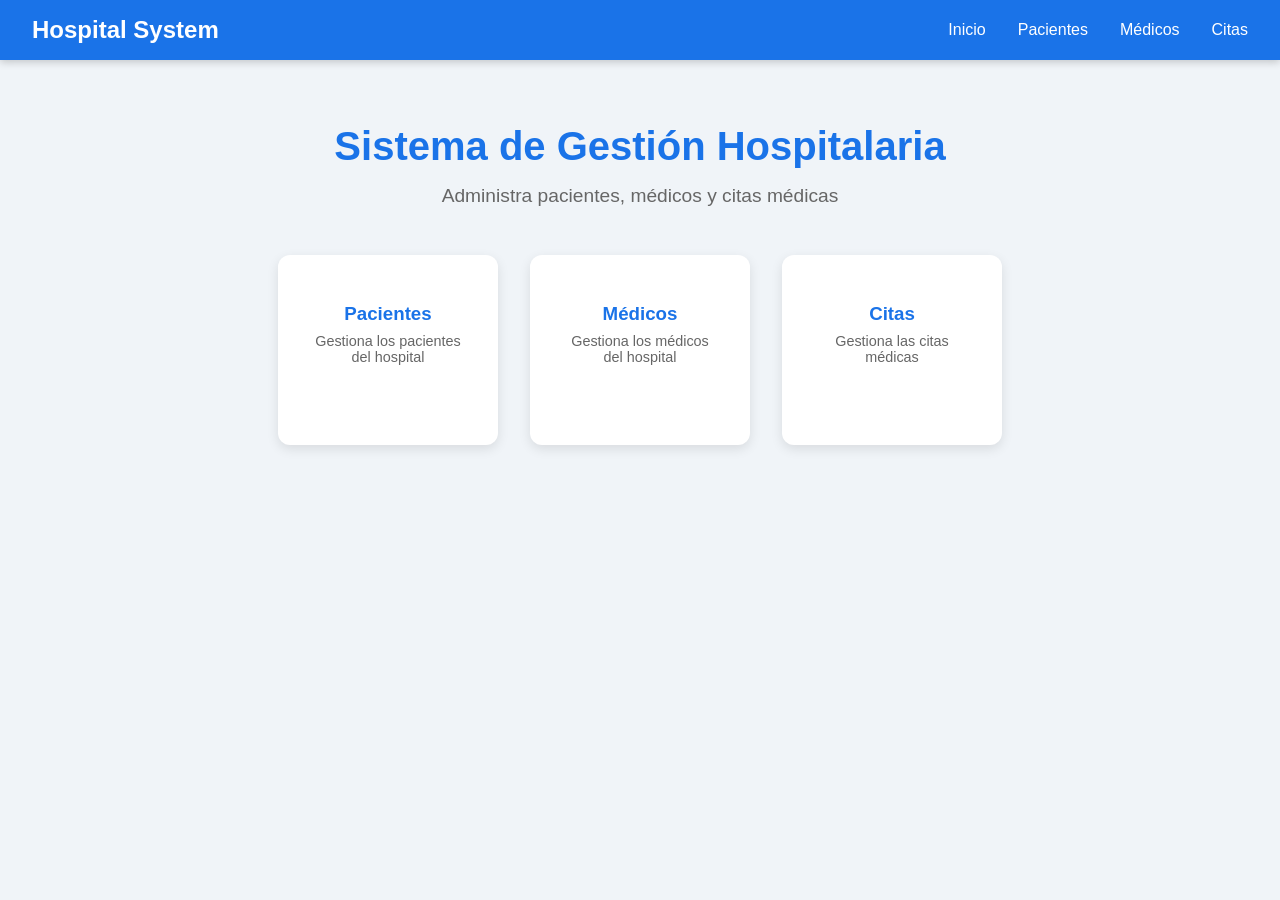
<file: Frontend/index.html>
<!DOCTYPE html>
<html lang="es">
<head>
    <meta charset="UTF-8">
    <meta name="viewport" content="width=device-width, initial-scale=1.0">
    <title>Hospital System</title>
    <link rel="stylesheet" href="css/styles.css">
</head>
<body>
    <nav class="navbar">
        <div class="navbar-brand"> Hospital System</div>
        <ul class="navbar-menu">
            <li><a href="index.html">Inicio</a></li>
            <li><a href="pages/patients.html">Pacientes</a></li>
            <li><a href="pages/doctors.html">Médicos</a></li>
            <li><a href="pages/appointments.html">Citas</a></li>
        </ul>
    </nav>

    <main class="main-content">
        <div class="hero">
            <h1>Sistema de Gestión Hospitalaria</h1>
            <p>Administra pacientes, médicos y citas médicas</p>
            <div class="cards-container">
                <div class="card" onclick="window.location='pages/patients.html'">
                    <span class="card-icon"></span>
                    <h3>Pacientes</h3>
                    <p>Gestiona los pacientes del hospital</p>
                </div>
                <div class="card" onclick="window.location='pages/doctors.html'">
                    <span class="card-icon"></span>
                    <h3>Médicos</h3>
                    <p>Gestiona los médicos del hospital</p>
                </div>
                <div class="card" onclick="window.location='pages/appointments.html'">
                    <span class="card-icon"></span>
                    <h3>Citas</h3>
                    <p>Gestiona las citas médicas</p>
                </div>
            </div>
        </div>
    </main>
</body>
</html>
</file>
<file: Frontend/css/styles.css>
* {
    margin: 0;
    padding: 0;
    box-sizing: border-box;
    font-family: 'Segoe UI', sans-serif;
}

body {
    background-color: #f0f4f8;
    color: #333;
}

/* NAVBAR */
.navbar {
    background-color: #1a73e8;
    padding: 1rem 2rem;
    display: flex;
    justify-content: space-between;
    align-items: center;
    box-shadow: 0 2px 8px rgba(0,0,0,0.2);
}

.navbar-brand {
    color: white;
    font-size: 1.5rem;
    font-weight: bold;
}

.navbar-menu {
    list-style: none;
    display: flex;
    gap: 2rem;
}

.navbar-menu a {
    color: white;
    text-decoration: none;
    font-size: 1rem;
    transition: opacity 0.2s;
}

.navbar-menu a:hover {
    opacity: 0.8;
}

/* HERO */
.hero {
    text-align: center;
    padding: 4rem 2rem;
}

.hero h1 {
    font-size: 2.5rem;
    color: #1a73e8;
    margin-bottom: 1rem;
}

.hero p {
    font-size: 1.2rem;
    color: #666;
    margin-bottom: 3rem;
}

/* CARDS */
.cards-container {
    display: flex;
    justify-content: center;
    gap: 2rem;
    flex-wrap: wrap;
}

.card {
    background: white;
    border-radius: 12px;
    padding: 2rem;
    width: 220px;
    cursor: pointer;
    box-shadow: 0 4px 12px rgba(0,0,0,0.1);
    transition: transform 0.2s, box-shadow 0.2s;
    text-align: center;
}

.card:hover {
    transform: translateY(-5px);
    box-shadow: 0 8px 20px rgba(0,0,0,0.15);
}

.card-icon {
    font-size: 3rem;
}

.card h3 {
    margin: 1rem 0 0.5rem;
    color: #1a73e8;
}

.card p {
    color: #666;
    font-size: 0.9rem;
}

/* PAGE LAYOUT */
.page-container {
    max-width: 1100px;
    margin: 2rem auto;
    padding: 0 1rem;
}

.page-title {
    font-size: 2rem;
    color: #1a73e8;
    margin-bottom: 1.5rem;
}

/* FORM */
.form-card {
    background: white;
    border-radius: 12px;
    padding: 2rem;
    margin-bottom: 2rem;
    box-shadow: 0 4px 12px rgba(0,0,0,0.08);
}

.form-card h2 {
    margin-bottom: 1.5rem;
    color: #333;
}

.form-group {
    margin-bottom: 1rem;
}

.form-group label {
    display: block;
    margin-bottom: 0.4rem;
    font-weight: 600;
    color: #555;
}

.form-group input,
.form-group select {
    width: 100%;
    padding: 0.7rem 1rem;
    border: 1px solid #ddd;
    border-radius: 8px;
    font-size: 1rem;
    outline: none;
    transition: border-color 0.2s;
}

.form-group input:focus,
.form-group select:focus {
    border-color: #1a73e8;
}

.form-row {
    display: grid;
    grid-template-columns: 1fr 1fr;
    gap: 1rem;
}

/* BUTTONS */
.btn {
    padding: 0.7rem 1.5rem;
    border: none;
    border-radius: 8px;
    cursor: pointer;
    font-size: 1rem;
    transition: opacity 0.2s;
}

.btn:hover { opacity: 0.85; }

.btn-primary { background: #1a73e8; color: white; }
.btn-success { background: #34a853; color: white; }
.btn-danger  { background: #ea4335; color: white; }
.btn-warning { background: #fbbc04; color: #333; }

/* TABLE */
.table-card {
    background: white;
    border-radius: 12px;
    padding: 2rem;
    box-shadow: 0 4px 12px rgba(0,0,0,0.08);
}

.table-card h2 {
    margin-bottom: 1.5rem;
    color: #333;
}

table {
    width: 100%;
    border-collapse: collapse;
}

th {
    background: #1a73e8;
    color: white;
    padding: 0.8rem 1rem;
    text-align: left;
}

td {
    padding: 0.8rem 1rem;
    border-bottom: 1px solid #eee;
}

tr:hover td {
    background: #f5f9ff;
}

/* ALERTS */
.alert {
    padding: 1rem;
    border-radius: 8px;
    margin-bottom: 1rem;
    display: none;
}

.alert-success { background: #d4edda; color: #155724; }
.alert-error   { background: #f8d7da; color: #721c24; }

/* SEARCH */
.search-bar {
    display: flex;
    gap: 1rem;
    margin-bottom: 1rem;
}

.search-bar input {
    flex: 1;
    padding: 0.7rem 1rem;
    border: 1px solid #ddd;
    border-radius: 8px;
    font-size: 1rem;
}
</file>
